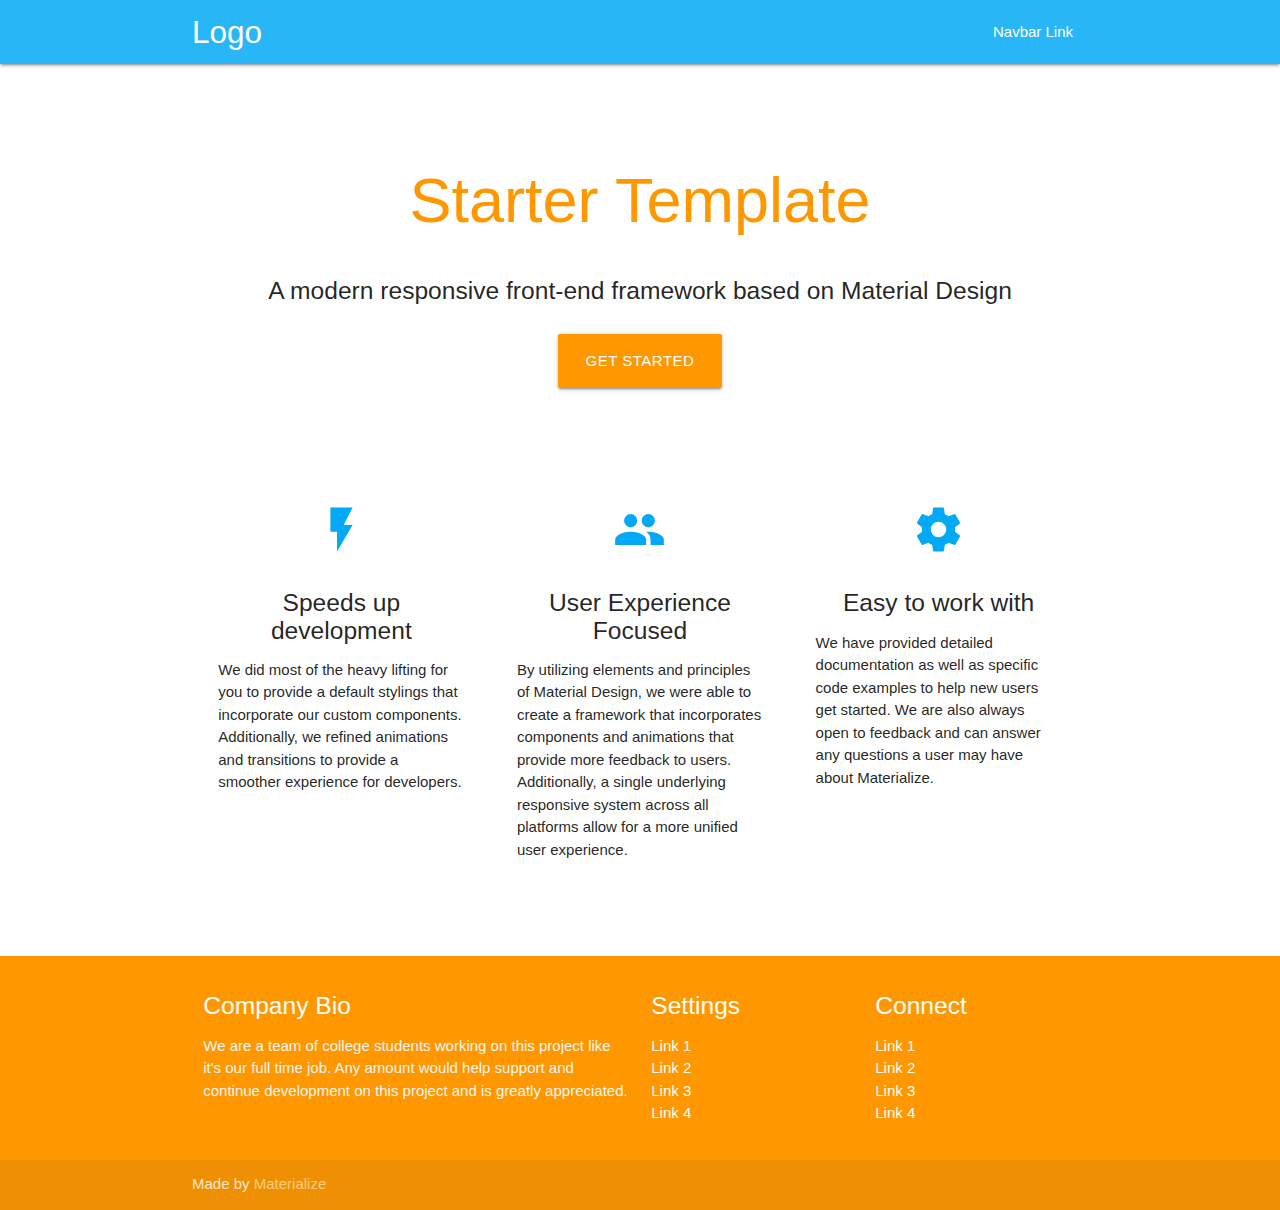
<file: starter-template/index.html>
<!DOCTYPE html>
<html lang="en">
<head>
  <meta http-equiv="Content-Type" content="text/html; charset=UTF-8"/>
  <meta name="viewport" content="width=device-width, initial-scale=1, maximum-scale=1.0"/>
  <title>Starter Template - Materialize</title>

  <!-- CSS  -->
  <link href="https://fonts.googleapis.com/icon?family=Material+Icons" rel="stylesheet">
  <link href="css/materialize.css" type="text/css" rel="stylesheet" media="screen,projection"/>
  <link href="css/style.css" type="text/css" rel="stylesheet" media="screen,projection"/>
</head>
<body>
  <nav class="light-blue lighten-1" role="navigation">
    <div class="nav-wrapper container"><a id="logo-container" href="#" class="brand-logo">Logo</a>
      <ul class="right hide-on-med-and-down">
        <li><a href="#">Navbar Link</a></li>
      </ul>

      <ul id="nav-mobile" class="sidenav">
        <li><a href="#">Navbar Link</a></li>
      </ul>
      <a href="#" data-target="nav-mobile" class="sidenav-trigger"><i class="material-icons">menu</i></a>
    </div>
  </nav>
  <div class="section no-pad-bot" id="index-banner">
    <div class="container">
      <br><br>
      <h1 class="header center orange-text">Starter Template</h1>
      <div class="row center">
        <h5 class="header col s12 light">A modern responsive front-end framework based on Material Design</h5>
      </div>
      <div class="row center">
        <a href="http://materializecss.com/getting-started.html" id="download-button" class="btn-large waves-effect waves-light orange">Get Started</a>
      </div>
      <br><br>

    </div>
  </div>


  <div class="container">
    <div class="section">

      <!--   Icon Section   -->
      <div class="row">
        <div class="col s12 m4">
          <div class="icon-block">
            <h2 class="center light-blue-text"><i class="material-icons">flash_on</i></h2>
            <h5 class="center">Speeds up development</h5>

            <p class="light">We did most of the heavy lifting for you to provide a default stylings that incorporate our custom components. Additionally, we refined animations and transitions to provide a smoother experience for developers.</p>
          </div>
        </div>

        <div class="col s12 m4">
          <div class="icon-block">
            <h2 class="center light-blue-text"><i class="material-icons">group</i></h2>
            <h5 class="center">User Experience Focused</h5>

            <p class="light">By utilizing elements and principles of Material Design, we were able to create a framework that incorporates components and animations that provide more feedback to users. Additionally, a single underlying responsive system across all platforms allow for a more unified user experience.</p>
          </div>
        </div>

        <div class="col s12 m4">
          <div class="icon-block">
            <h2 class="center light-blue-text"><i class="material-icons">settings</i></h2>
            <h5 class="center">Easy to work with</h5>

            <p class="light">We have provided detailed documentation as well as specific code examples to help new users get started. We are also always open to feedback and can answer any questions a user may have about Materialize.</p>
          </div>
        </div>
      </div>

    </div>
    <br><br>
  </div>

  <footer class="page-footer orange">
    <div class="container">
      <div class="row">
        <div class="col l6 s12">
          <h5 class="white-text">Company Bio</h5>
          <p class="grey-text text-lighten-4">We are a team of college students working on this project like it's our full time job. Any amount would help support and continue development on this project and is greatly appreciated.</p>


        </div>
        <div class="col l3 s12">
          <h5 class="white-text">Settings</h5>
          <ul>
            <li><a class="white-text" href="#!">Link 1</a></li>
            <li><a class="white-text" href="#!">Link 2</a></li>
            <li><a class="white-text" href="#!">Link 3</a></li>
            <li><a class="white-text" href="#!">Link 4</a></li>
          </ul>
        </div>
        <div class="col l3 s12">
          <h5 class="white-text">Connect</h5>
          <ul>
            <li><a class="white-text" href="#!">Link 1</a></li>
            <li><a class="white-text" href="#!">Link 2</a></li>
            <li><a class="white-text" href="#!">Link 3</a></li>
            <li><a class="white-text" href="#!">Link 4</a></li>
          </ul>
        </div>
      </div>
    </div>
    <div class="footer-copyright">
      <div class="container">
      Made by <a class="orange-text text-lighten-3" href="http://materializecss.com">Materialize</a>
      </div>
    </div>
  </footer>


  <!--  Scripts-->
  <script src="https://code.jquery.com/jquery-2.1.1.min.js"></script>
  <script src="js/materialize.js"></script>
  <script src="js/init.js"></script>

  </body>
</html>
</file>
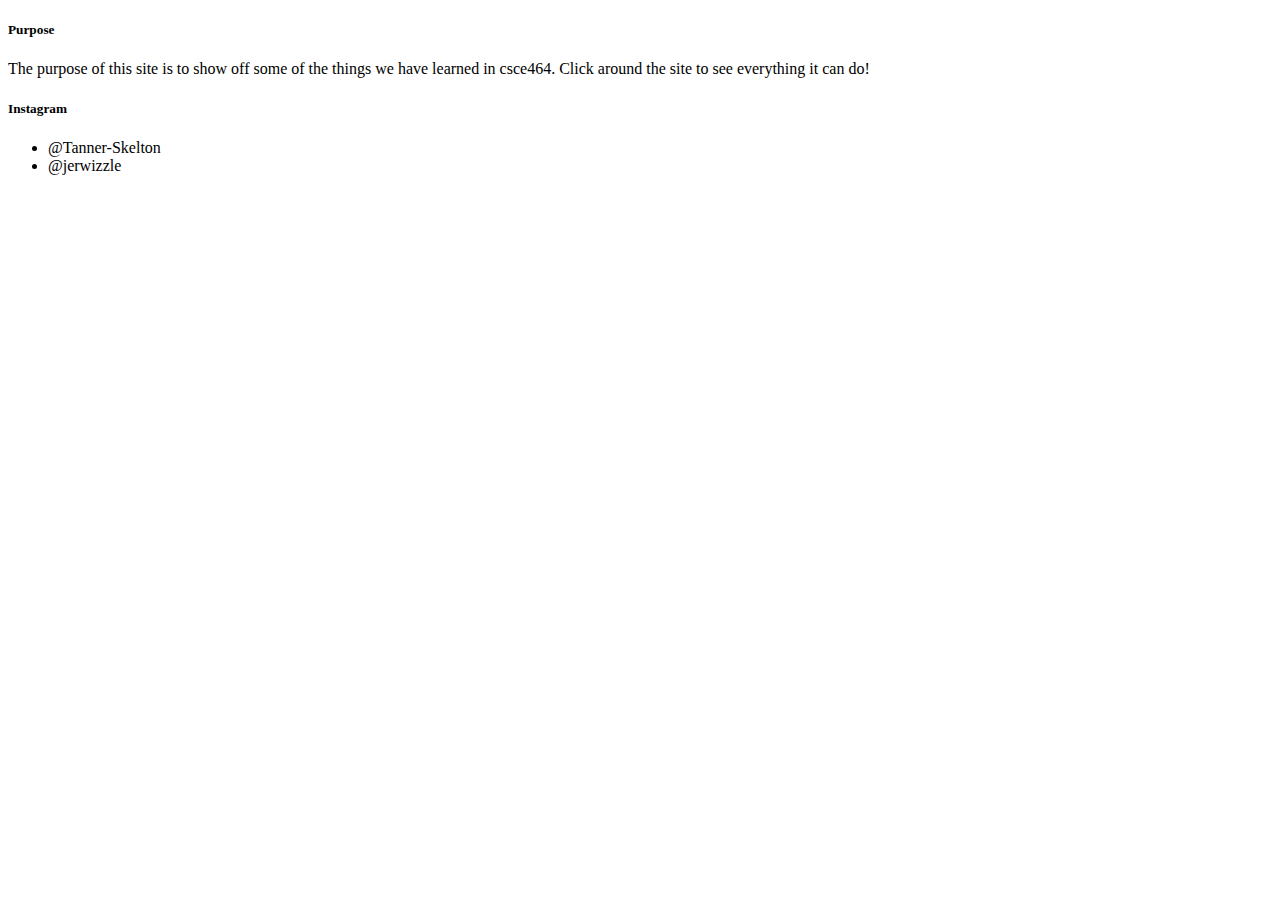
<file: midterm_project/common/footer.html>
<!DOCTYPE html>
<!-- footer.html -->
<!-- This is the beginning of the footer-->

<footer class="page-footer orange">
  <div class="container">
    <div class="row">
      <div class="col l6 s12">
        <h5 class="white-text">Purpose</h5>
        <p class="grey-text text-lighten-4">
          The purpose of this site is to show off some of the things we have learned
          in csce464. Click around the site to see everything it can do!
        </p>
      </div>
      <div class="col l3 s12">
        <h5 class="white-text">Instagram</h5>
        <ul>
          <li>@Tanner-Skelton</li>
          <li>@jerwizzle</li>
        </ul>
      </div>
    </div>
  </div>
</footer>
</file>
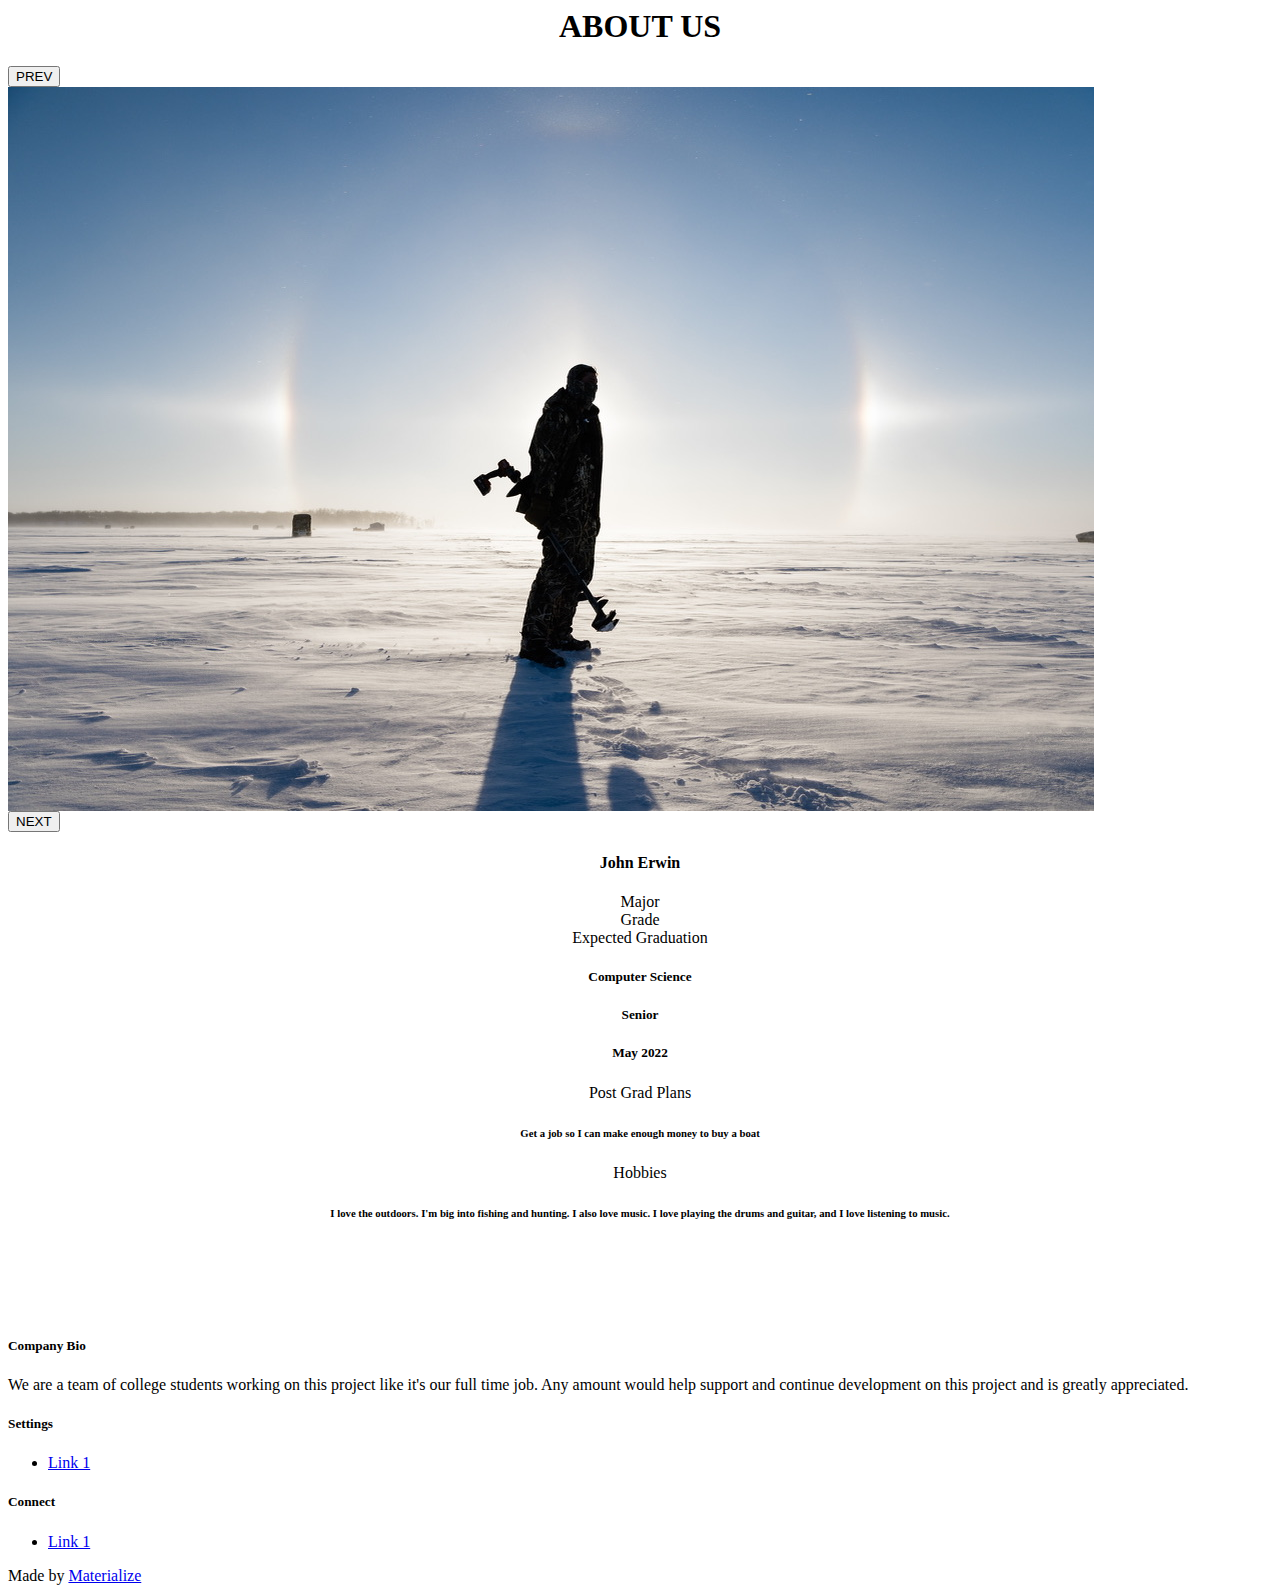
<file: midterm_project/pages/about.html>
<!--#include virtual="../common/document_head.php"-->
    <head>
      <title>About Page</title>
      <script src="../js/about.js"></script>
    </head>
    <body onload="initialize_gallery()">
  
        <div class="section no-pad-bot" id="index-banner">
          <div class="container">
            <!--Container for top of page-->
            <h1 style="text-align: center;">ABOUT US</h1>
          </div>
        </div>
      
      
        <div class="container">
          <div class="section">
              <div class="row">
                <div class="col s12 m2 l2">
                  <button class="btn-floating btn-large waves-effect waves-light" onclick="gallery_previous()">PREV</button>
                </div>
                <div class="col s12 m8 l8"><img id="about_gallery" class="responsive-img" src=""> </div>
                <div class="col s12 m2 l2">
                  <button class="btn-floating btn-large waves-effect waves-light" onclick="gallery_next()">
                    NEXT
                  </button>
              </div>
                
              </div>
              <div class = "row">
                <div class="col s12 m12 l12">
                  <h4 id="name" style="text-align: center;"></h4>
                </div>
              </div>
              <div class="divider">

              </div>
              <div class="row">
                <div class="col s12 m4 l4" style="text-align: center;"> Major</div>
                <div class="col s12 m4 l4" style="text-align: center;"> Grade</div>
                <div class="col s12 m4 l4" style="text-align: center;"> Expected Graduation</div>
              </div>

              <div class="row">
                <div class="col s12 m4 l4" style="text-align: center;"> <h5 id="major">Placeholder</h5></div>
                <div class="col s12 m4 l4" style="text-align: center;"> <h5 id="grade">Placeholder</h5></div>
                <div class="col s12 m4 l4" style="text-align: center;"> <h5 id="graduation">Placeholder</h5></div>
              </div>
              <div class="divider">

              </div>

              <div class="row">
                <div class="col l6 offset-l3 m6 offset-m3" style="text-align: center;">Post Grad Plans</div>
                <div class="col l6 offset-l3 m6 offset-m3" style="text-align: center;"><h6 id="plans">placeholder</h6></div>
              </div> 
              <div class="divider">

              </div>

              <div class="row">
                <div class="col l6 offset-l3 m6 offset-m3" style="text-align: center;">Hobbies</div>
                <div class="col l6 offset-l3 m6 offset-m3" style="text-align: center;"><h6 id="hobbies">placeholder</h6></div>
              </div>


      
          </div>
          <br><br>
        </div>
        <br><br>
    </div>

    <!-- This is the beginning of the footer-->
    <footer class="page-footer orange">
        <div class="container">
            <div class="row">
                <div class="col l6 s12">
                    <h5 class="white-text">Company Bio</h5>
                    <p class="grey-text text-lighten-4">We are a team of college students working on this project like
                        it's our full time job. Any amount would help support
                        and continue development on this project and is greatly appreciated.
                    </p>
                </div>
                <div class="col l3 s12">
                    <h5 class="white-text">Settings</h5>
                    <ul>
                        <li><a class="white-text" href="#!">Link 1</a></li>
                    </ul>
                </div>
                <div class="col l3 s12">
                    <h5 class="white-text">Connect</h5>
                    <ul>
                        <li><a class="white-text" href="#!">Link 1</a></li>
                    </ul>
                </div>
            </div>
        </div>
        <div class="footer-copyright">
            <div class="container">
                Made by <a class="orange-text text-lighten-3" href="http://materializecss.com">Materialize</a>
            </div>
        </div>
    </footer>

</body>

</html>
</file>
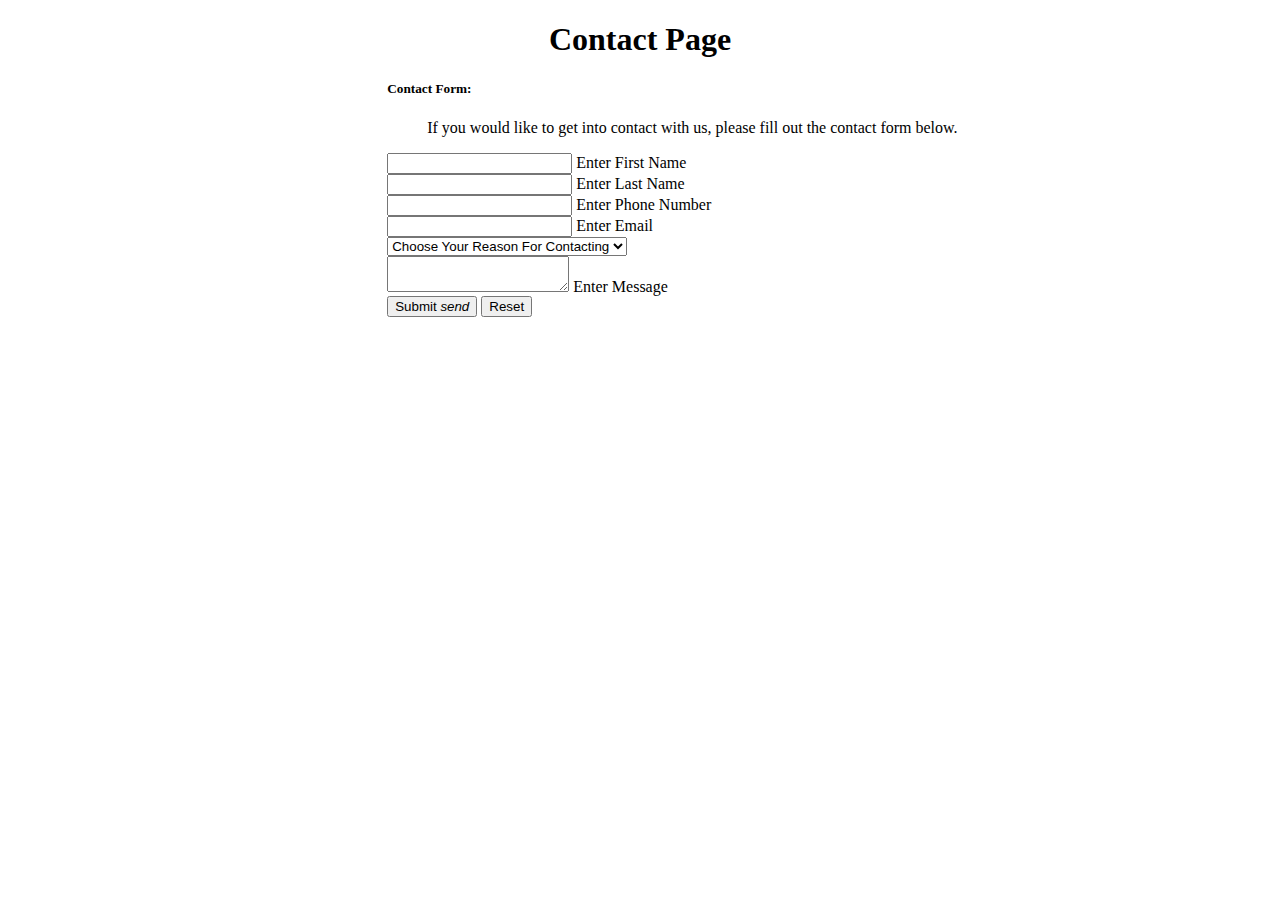
<file: midterm_project/pages/contact.html>
<!DOCTYPE html>
<html>
    <!--#include virtual="../common/document_head.php"-->
    <head>
        <title>Contact Page</title>
        <script src="../js/contact.js"></script>
    </head>
    <body>
        <div>
            <h1 style="text-align: center;">Contact Page</h1>
        </div>
        <div class="row" style="margin-left: 30%;">
            <h5>Contact Form:</h5>
            <blockquote>
                If you would like to get into contact with us, please fill out the contact form below. 
            </blockquote>
            <form id="contactForm" class="col s12" onsubmit="contactFormValidate()">
                <div class="row">
                    <div class="input-field col s7">
                        <input id="first_name" type="text" class="validate">
                        <label for="first_name">Enter First Name</label>
                    </div>
                </div>
                <div class="row">
                    <div class="input-field col s7">
                      <input id="last_name" type="text" class="validate">
                      <label for="last_name">Enter Last Name</label>
                    </div>
                </div>
                <div class="row">
                    <div class="input-field col s7">
                      <input id="phone_number" type="text">
                      <label for="phone_number">Enter Phone Number</label>
                    </div>
                </div>
                <div class="row">
                    <div class="input-field col s7">
                      <input id="email" type="text" class="validate">
                      <label for="email">Enter Email</label>
                    </div>
                </div>
                <div class="row">
                    <div class="input-field col s7">
                            <select id="reason" class="browser-default">
                                <option value="" disabled selected>Choose Your Reason For Contacting</option>
                                <option value="1">Business</option>
                                <option value="2">Personal</option>
                                <option value="3">Other</option>
                            </select>
                    </div>
                </div>
                <div class="row">
                    <div class="input-field col s9">
                        <textarea id="textarea" class="materialize-textarea"></textarea>
                        <label for="textarea">Enter Message</label>
                      </div>
                </div>
                <div class="row">
                    <div class="col s7">
                        <button class="btn waves-effect waves-light" type="submit">Submit
                            <i class="material-icons right">send</i>
                        </button>
                        <button class="btn waves-effect waves-light" type="reset" name="action">Reset
                        </button>
                    </div>
                </div>
            </form>
        </div>
        <!--#include virtual="../common/footer.html"-->
    </body>
</html>
</file>
<file: starter-template/css/style.css>
/* Custom Stylesheet */
/**
 * Use this file to override Materialize files so you can update
 * the core Materialize files in the future
 *
 * Made By MaterializeCSS.com
 */

.icon-block {
  padding: 0 15px;
}
.icon-block .material-icons {
	font-size: inherit;
}
</file>
